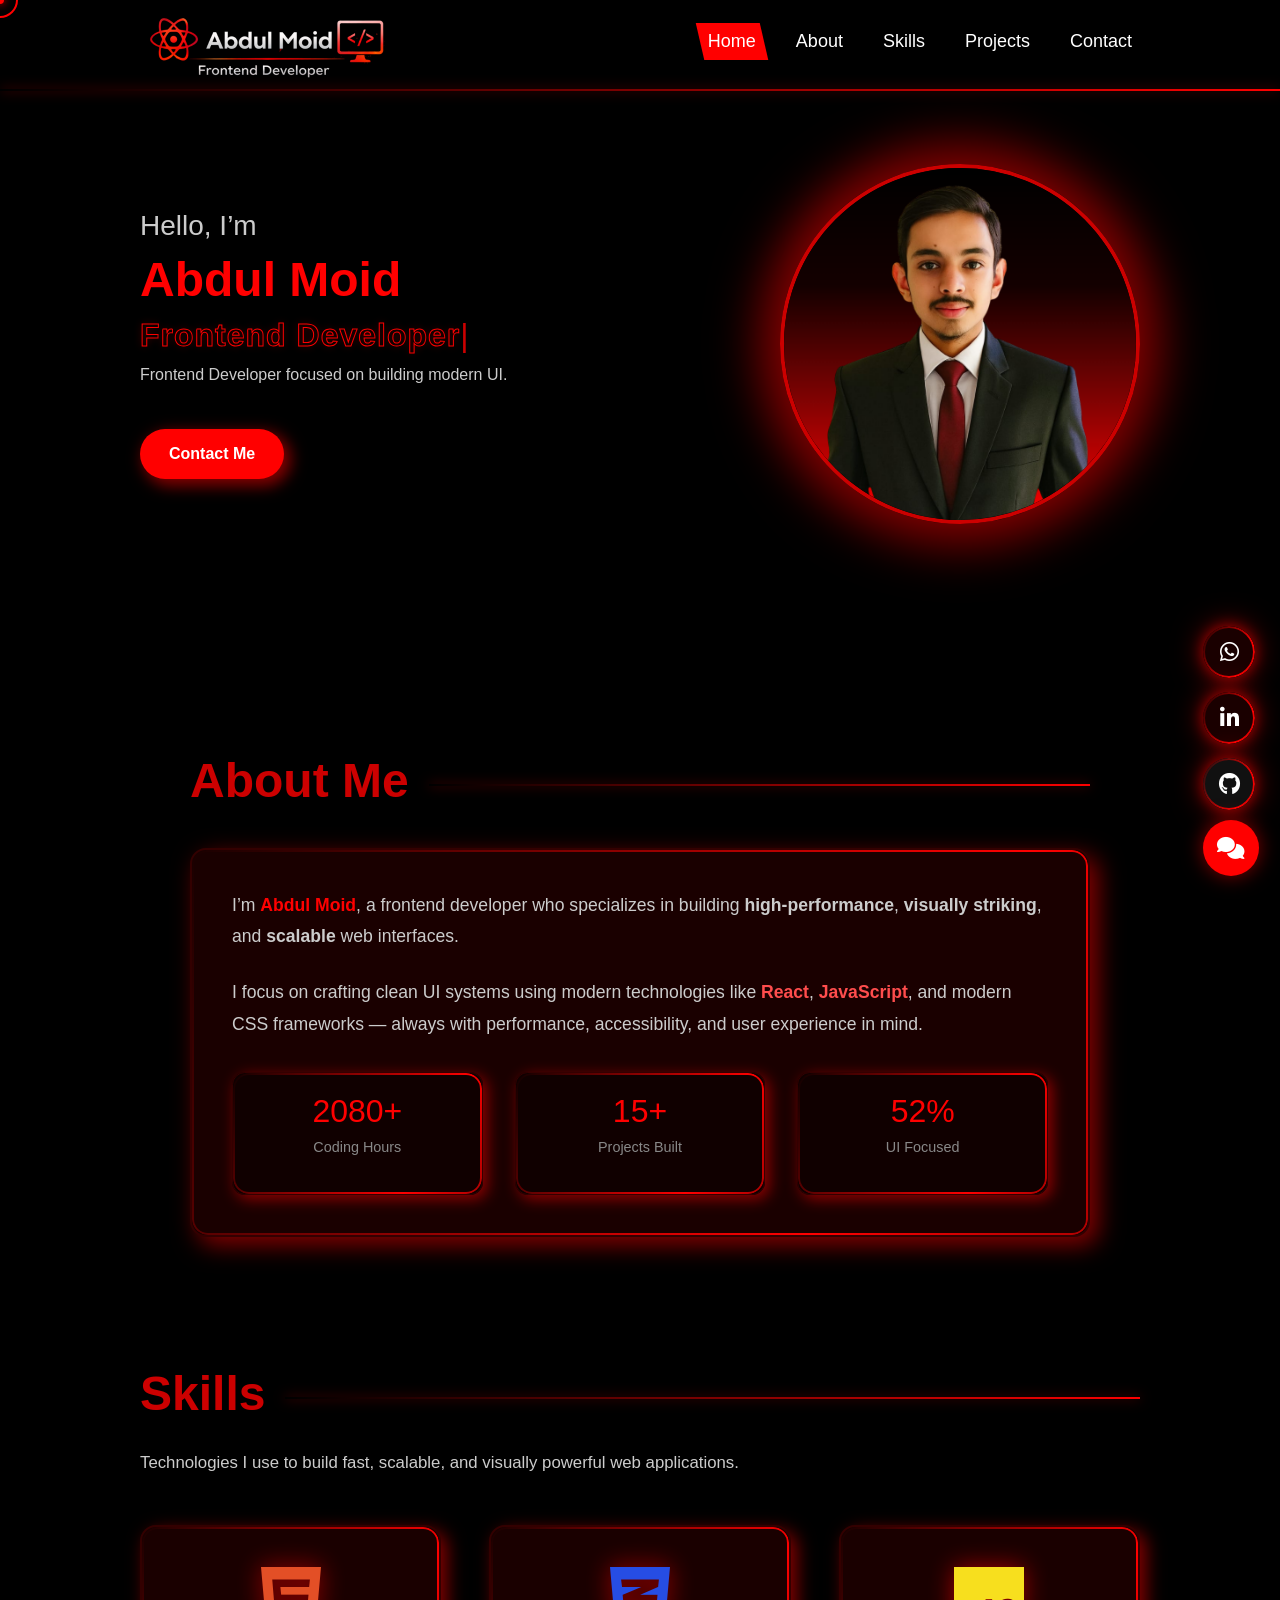
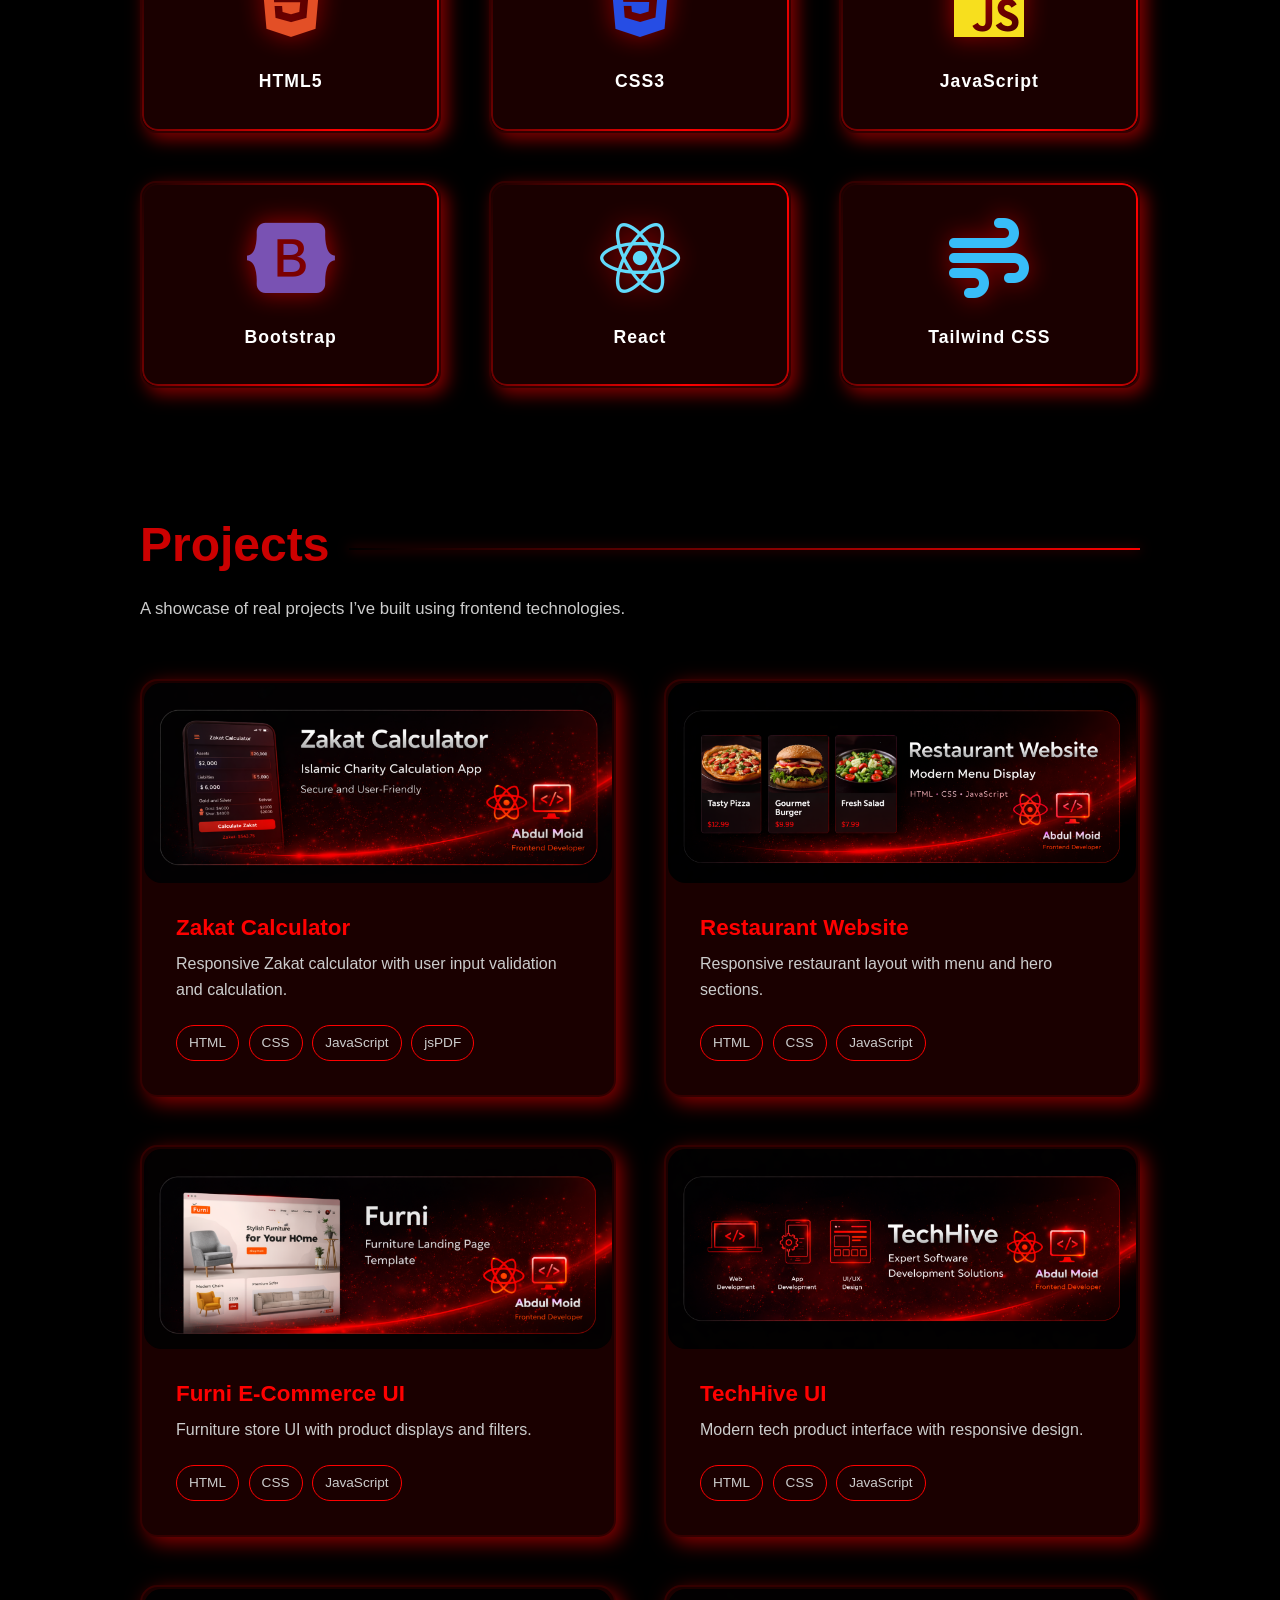
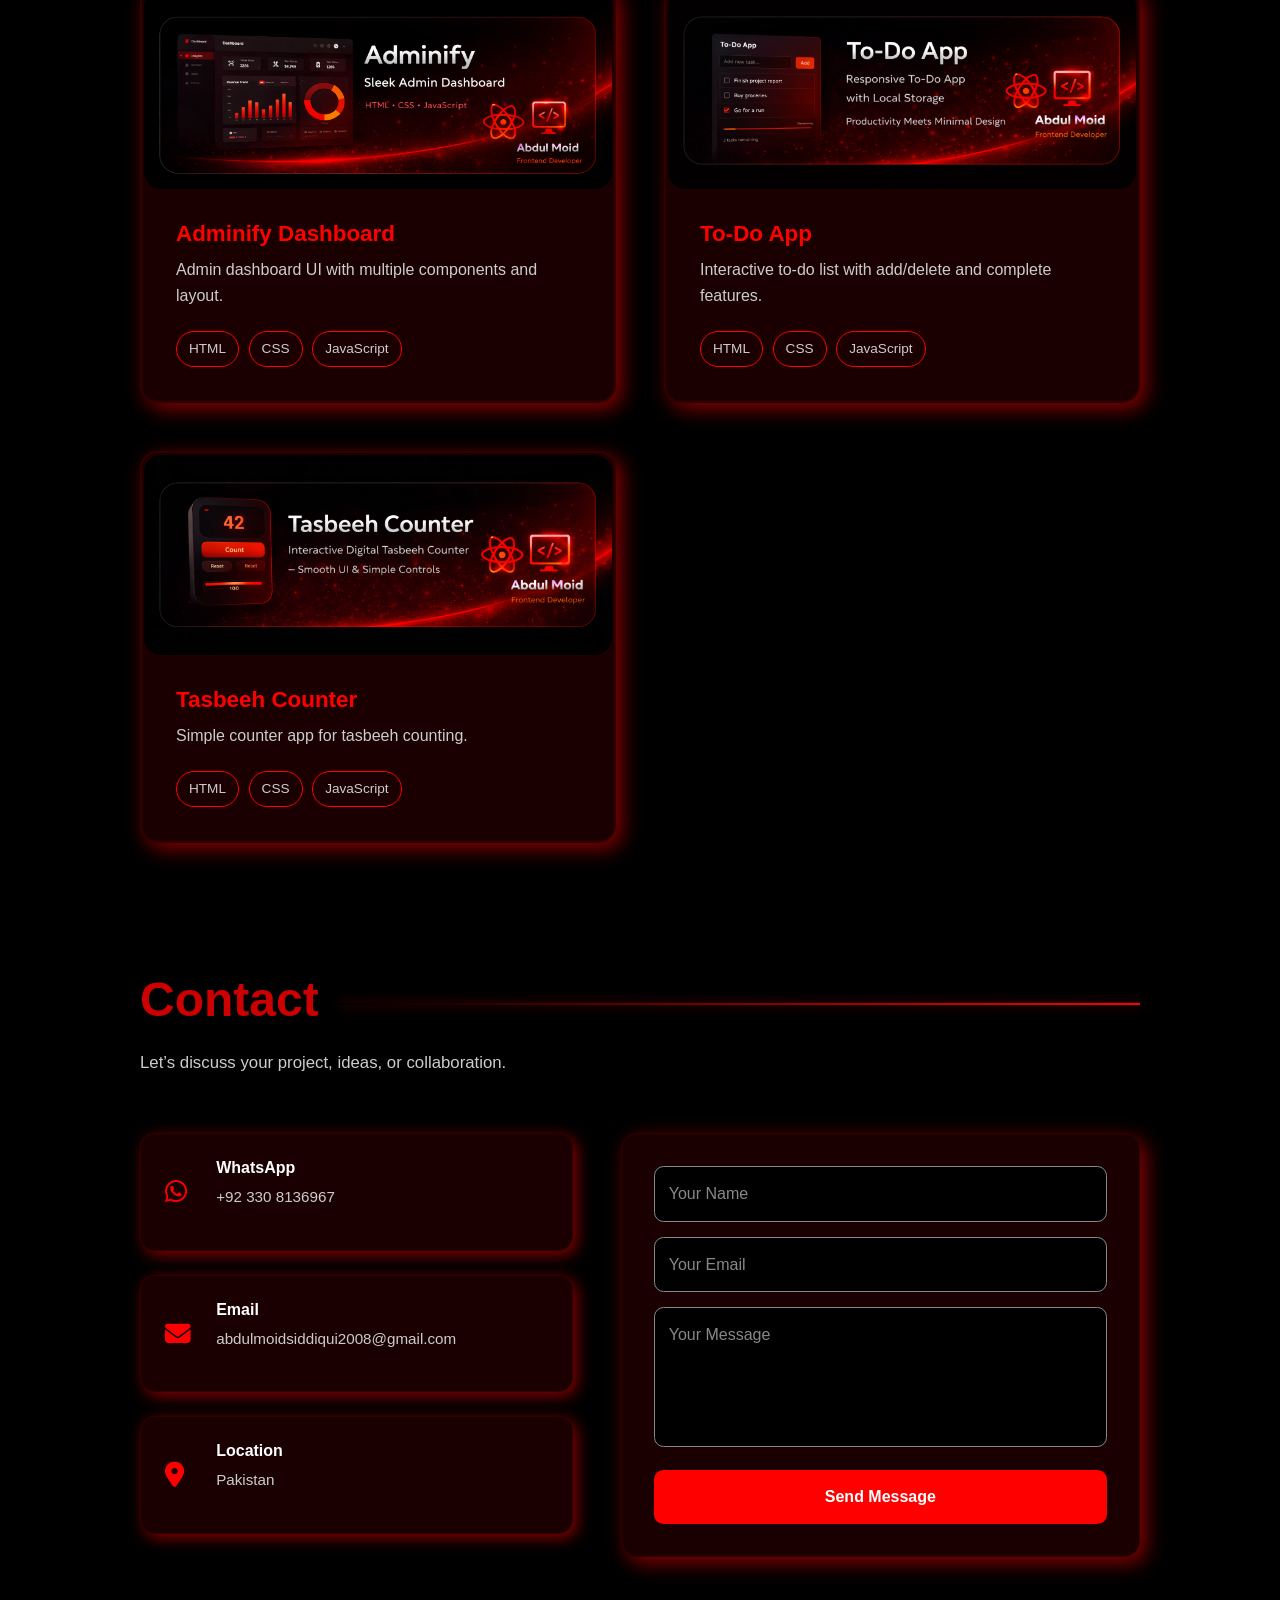
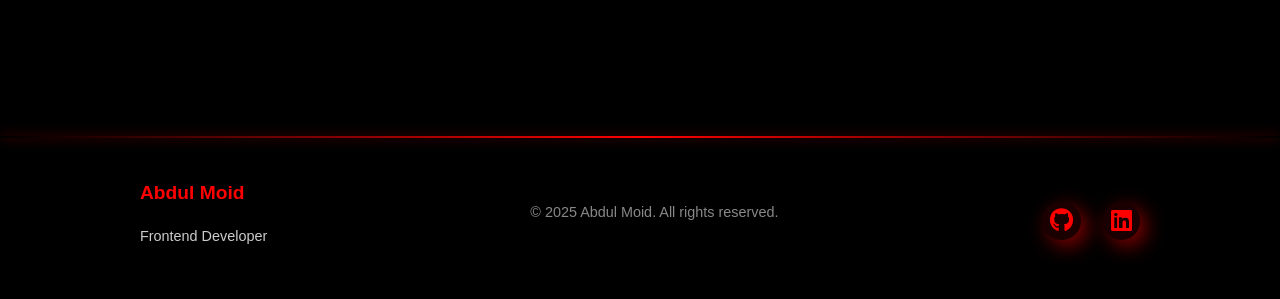
<file: index.html>
<!DOCTYPE html>
<html lang="en">

<head>
    <meta charset="UTF-8">
    <title>Abdul Moid | Frontend Developer</title>
    <meta name="viewport" content="width=device-width, initial-scale=1.0">

    <!-- Icons -->
    <link rel="stylesheet" href="https://cdnjs.cloudflare.com/ajax/libs/font-awesome/6.5.0/css/all.min.css">
    <!-- Bootstrap -->
    <link href="https://cdn.jsdelivr.net/npm/bootstrap@5.3.8/dist/css/bootstrap.min.css" rel="stylesheet"
        integrity="sha384-sRIl4kxILFvY47J16cr9ZwB07vP4J8+LH7qKQnuqkuIAvNWLzeN8tE5YBujZqJLB" crossorigin="anonymous">
    <link href="https://unpkg.com/aos@2.3.4/dist/aos.css" rel="stylesheet">
    <link rel="stylesheet" href="style.css">
    <link rel="shortcut icon" href="./assets/favicon.ico" type="image/x-icon">
</head>

<body>

    <!-- Page Loader -->
        <div id="pageLoader">
            <div class="loader-content">
                <h1 class="loader-name">Abdul Moid</h1>
                <p class="loader-role">Frontend Developer</p>
                <div class="loader-line"></div>

                <div class="loader-dots">
                    <span></span><span></span><span></span>
                </div>

            </div>
        </div>

    
    <header>
        <nav class="navbar navbar-expand-lg">
            <div class="container">

                <!-- LOGO -->
                <a href="#" class="navbar-brand">
                    <div class="logo-container" data-aos="fade-right">
                        <img src="./assets/logo-2.png" alt="logo" class="logo">
                    </div>
                </a>

                <!-- TOGGLER -->
                <button class="navbar-toggler custom-toggler" type="button" data-bs-toggle="collapse"
                    data-bs-target="#navbarSupportedContent" aria-label="Toggle navigation" data-aos="fade-left">
                    <span class="toggler-icon"></span>
                </button>


                <!-- NAV LINKS -->
                <div class="collapse navbar-collapse" id="navbarSupportedContent" data-aos="fade-left">
                    <ul class="navbar-nav ms-auto gap-4 align-items-center">
                        <li class="nav-item"><a class="nav-link" href="#home">Home</a></li>
                        <li class="nav-item"><a class="nav-link" href="#about">About</a></li>
                        <li class="nav-item"><a class="nav-link" href="#skills">Skills</a></li>
                        <li class="nav-item"><a class="nav-link" href="#projects">Projects</a></li>
                        <li class="nav-item"><a class="nav-link" href="#contact">Contact</a></li>
                    </ul>
                </div>

            </div>
        </nav>
        <div class="header-divider"></div>
    </header>

    <!-- Floating Social Stack -->
    <div class="social-float">

        <!-- WhatsApp -->
        <a href="https://wa.me/923308136967?text=Hi%20Abdul%20Moid%2C%20I%20visited%20your%20portfolio%20and%20would%20like%20to%20connect."
            class="social-btn whatsapp" target="_blank" aria-label="Chat on WhatsApp">

            <i class="fab fa-whatsapp"></i>
        </a>

        <!-- LinkedIn -->
        <a href="https://www.linkedin.com/in/abdulmoidsiddiqui" class="social-btn linkedin" target="_blank"
            aria-label="LinkedIn Profile">

            <i class="fab fa-linkedin-in"></i>
        </a>

        <!-- GitHub -->
        <a href="https://github.com/AbdulMoid-20" class="social-btn github" target="_blank" aria-label="GitHub Profile">

            <i class="fab fa-github"></i>
        </a>

    </div>

    <!-- Chat Bot Button -->
    <div class="chatbot-toggle" id="chatToggle">
        <i class="fas fa-comments"></i>
    </div>

    <!-- Chat Bot Window -->
    <div class="chatbot-window" id="chatWindow">
        <div class="chatbot-header">
            <span>Portfolio Assistant</span>
            <button id="chatClose">&times;</button>
        </div>

        <div class="chatbot-messages" id="chatMessages">
            <div class="bot-message">
                👋 Hi! I’m Abdul Moid’s portfolio assistant.
                How can I help you?
            </div>
        </div>

        <div class="chatbot-input">
            <input type="text" id="chatInput" placeholder="Ask about projects, skills..." />
            <button id="chatSend">
                <i class="fas fa-paper-plane"></i>
            </button>
        </div>
    </div>


    <!-- Hero -->
    <section id="home" class="section hero">
        <div class="container hero-wrapper">

            <div class="hero-content" data-aos="fade-right">
                <h3>Hello, I’m</h3>
                <h1>Abdul Moid</h1>
                <h2><span id="typewriter" class="typewriter-text"></span><span class="cursor">|</span></h2>
                <p>Frontend Developer focused on building modern UI.</p>
                <a href="#contact" class="btn">Contact Me</a>
            </div>

            <div class="hero-image" data-aos="fade-left">
                <img src="./assets/profile-new.png" alt="">
            </div>

        </div>
    </section>


    <!-- About -->
    <section id="about" class="about-section">
        <div class="container">

            <div class="about-wrapper">

                <div class="about-header" data-aos="fade-up">
                    <h2>About Me</h2>
                    <span class="section-line"></span>
                </div>

                <div class="about-card" data-aos="zoom-in">
                    <p class="about-text">
                        I’m <span class="highlight">Abdul Moid</span>, a frontend developer who specializes in
                        building <strong>high-performance</strong>, <strong>visually striking</strong>, and
                        <strong>scalable</strong> web interfaces.
                    </p>

                    <p class="about-text">
                        I focus on crafting clean UI systems using modern technologies like
                        <span class="tech">React</span>,
                        <span class="tech">JavaScript</span>,
                        and modern CSS frameworks — always with performance, accessibility,
                        and user experience in mind.
                    </p>

                    <div class="about-stats" id="aboutStats">

                        <div class="stat" data-aos="fade-up" data-aos-delay="0">
                            <h3 id="codingHours" data-target="0">0+</h3>
                            <p>Coding Hours</p>
                        </div>

                        <div class="stat" data-aos="fade-up" data-aos-delay="150">
                            <h3 data-target="15">0+</h3>
                            <p>Projects Built</p>
                        </div>

                        <div class="stat" data-aos="fade-up" data-aos-delay="300">
                            <h3 data-target="100">0%</h3>
                            <p>UI Focused</p>
                        </div>

                    </div>

                </div>

            </div>

        </div>
    </section>


    <!-- Skills -->
    <section id="skills" class="skills-section">
        <div class="container">

            <div class="skills-header" data-aos="fade-up">
                <h2>Skills</h2>
                <span class="section-line"></span>
            </div>

            <p class="skills-intro">
                Technologies I use to build fast, scalable, and visually
                powerful web applications.
            </p>

            <div class="skills-grid">

                <div class="skill" data-aos="zoom-in" data-aos-delay="0">
                    <i class="fab fa-html5 html"></i>
                    <span>HTML5</span>
                </div>

                <div class="skill" data-aos="zoom-in" data-aos-delay="100">
                    <i class="fab fa-css3-alt css"></i>
                    <span>CSS3</span>
                </div>

                <div class="skill" data-aos="zoom-in" data-aos-delay="200">
                    <i class="fab fa-js js"></i>
                    <span>JavaScript</span>
                </div>

                <div class="skill" data-aos="zoom-in" data-aos-delay="300">
                    <i class="fab fa-bootstrap bootstrap"></i>
                    <span>Bootstrap</span>
                </div>

                <div class="skill" data-aos="zoom-in" data-aos-delay="400">
                    <i class="fab fa-react react"></i>
                    <span>React</span>
                </div>

                <div class="skill" data-aos="zoom-in" data-aos-delay="500">
                    <i class="fas fa-wind tailwind"></i>
                    <span>Tailwind CSS</span>
                </div>

            </div>

        </div>
    </section>


    <!-- Projects -->
    <section id="projects" class="projects-section">
        <div class="container">

            <div class="section-header-line">
                <h2>Projects</h2>
                <span class="section-line"></span>
            </div>

            <p class="section-subtitle">
                A showcase of real projects I’ve built using frontend technologies.
            </p>

            <div class="projects-grid">

                <!-- Zakat Calculator -->
                <div class="project-card reveal" data-title="Zakat Calculator"
                    data-long="A responsive Zakat calculator built with HTML, CSS and JavaScript. It calculates Zakat based on user inputs."
                    data-tech="HTML,CSS,JavaScript" data-live="https://abdulmoid-20.github.io/Zakat-Calculator"
                    data-code="https://github.com/AbdulMoid-20/Zakat-Calculator.git" data-aos="fade-up" data-aos-delay="0">
                
                    <div class="project-image">
                        <img src="./assets/zakat.png" alt="Zakat Calculator">
                        <div class="project-overlay"><span>View Details</span></div>
                    </div>
                
                    <div class="project-content">
                        <h3>Zakat Calculator</h3>
                        <p>Responsive Zakat calculator with user input validation and calculation.</p>
                        <div class="project-tech">
                            <span>HTML</span><span>CSS</span><span>JavaScript</span><span>jsPDF</span>
                        </div>
                    </div>
                </div>
                
                <!-- Restaurant Website -->
                <div class="project-card reveal" data-title="Restaurant Website"
                    data-long="A responsive restaurant website built with HTML, CSS and JavaScript. It features a menu, hero section, and responsive layout."
                    data-tech="HTML,CSS,JavaScript" data-live="https://abdulmoid-20.github.io/Restaurant"
                    data-code="https://github.com/AbdulMoid-20/Resturant.git" data-aos="fade-up" data-aos-delay="0">

                    <div class="project-image">
                        <img src="./assets/resturant.png" alt="Restaurant Website">
                        <div class="project-overlay"><span>View Details</span></div>
                    </div>

                    <div class="project-content">
                        <h3>Restaurant Website</h3>
                        <p>Responsive restaurant layout with menu and hero sections.</p>
                        <div class="project-tech">
                            <span>HTML</span><span>CSS</span><span>JavaScript</span>
                        </div>
                    </div>
                </div>

                <!-- Furni Website -->
                <div class="project-card reveal" data-title="Furni E-Commerce UI"
                    data-long="A furniture store frontend UI built with HTML, CSS and JavaScript. Includes product listings, filters, and responsive design."
                    data-tech="HTML,CSS,JavaScript" data-live="https://abdulmoid-20.github.io/Furni"
                    data-code="https://github.com/AbdulMoid-20/Furni.git" data-aos="fade-up" data-aos-delay="120">

                    <div class="project-image">
                        <img src="assets/furni.png" alt="Furni Website">
                        <div class="project-overlay"><span>View Details</span></div>
                    </div>

                    <div class="project-content">
                        <h3>Furni E-Commerce UI</h3>
                        <p>Furniture store UI with product displays and filters.</p>
                        <div class="project-tech">
                            <span>HTML</span><span>CSS</span><span>JavaScript</span>
                        </div>
                    </div>
                </div>

                <!-- TechHive -->
                <div class="project-card reveal" data-title="TechHive"
                    data-long="A modern tech product UI showcasing responsive design and interactive elements built with modern frontend tools."
                    data-tech="HTML,CSS,JavaScript" data-live="https://abdulmoid-20.github.io/TechHive"
                    data-code="https://github.com/AbdulMoid-20/TechHive.git" data-aos="fade-up" data-aos-delay="240">

                    <div class="project-image">
                        <img src="assets/TechHive software solutions banner.png" alt="TechHive">
                        <div class="project-overlay"><span>View Details</span></div>
                    </div>

                    <div class="project-content">
                        <h3>TechHive UI</h3>
                        <p>Modern tech product interface with responsive design.</p>
                        <div class="project-tech">
                            <span>HTML</span><span>CSS</span><span>JavaScript</span>
                        </div>
                    </div>
                </div>

                <!-- Adminify Dashboard -->
                <div class="project-card reveal" data-title="Adminify Dashboard"
                    data-long="A dashboard UI with stats, cards and charts interface built with HTML, CSS, and JavaScript."
                    data-tech="HTML,CSS,JavaScript" data-live="https://abdulmoid-20.github.io/Adminify"
                    data-code="https://github.com/AbdulMoid-20/Adminify.git" data-aos="fade-up" data-aos-delay="360">

                    <div class="project-image">
                        <img src="assets/adminify.png" alt="Adminify Dashboard">
                        <div class="project-overlay"><span>View Details</span></div>
                    </div>

                    <div class="project-content">
                        <h3>Adminify Dashboard</h3>
                        <p>Admin dashboard UI with multiple components and layout.</p>
                        <div class="project-tech">
                            <span>HTML</span><span>CSS</span><span>JavaScript</span>
                        </div>
                    </div>
                </div>

                <!-- To-Do App -->
                <div class="project-card reveal" data-title="To-Do App"
                    data-long="A functional To-Do list application with add, delete and mark-complete features built using vanilla JavaScript."
                    data-tech="HTML,CSS,JavaScript" data-live="https://abdulmoid-20.github.io/To-Do-App"
                    data-code="https://github.com/AbdulMoid-20/To-Do-App.git" data-aos="fade-up" data-aos-delay="480">

                    <div class="project-image">
                        <img src="assets/todo.png" alt="To-Do App">
                        <div class="project-overlay"><span>View Details</span></div>
                    </div>

                    <div class="project-content">
                        <h3>To-Do App</h3>
                        <p>Interactive to-do list with add/delete and complete features.</p>
                        <div class="project-tech">
                            <span>HTML</span><span>CSS</span><span>JavaScript</span>
                        </div>
                    </div>
                </div>

                <!-- Tasbeeh Counter -->
                <div class="project-card reveal" data-title="Tasbeeh Counter"
                    data-long="A digital counter app built to count tasbeeh with simple controls and UI."
                    data-tech="HTML,CSS,JavaScript" data-live="https://abdulmoid-20.github.io/Tasbeeh-Counter"
                    data-code="https://github.com/AbdulMoid-20/Tasbeeh-Counter.git" data-aos="fade-up"
                    data-aos-delay="480">

                    <div class="project-image">
                        <img src="assets/tasbeeh.png" alt="Tasbeeh Counter">
                        <div class="project-overlay"><span>View Details</span></div>
                    </div>

                    <div class="project-content">
                        <h3>Tasbeeh Counter</h3>
                        <p>Simple counter app for tasbeeh counting.</p>
                        <div class="project-tech">
                            <span>HTML</span><span>CSS</span><span>JavaScript</span>
                        </div>
                    </div>
                </div>

                <!-- CodeBattle -->
                <!-- <div class="project-card reveal" data-title="CodeBattle"
                    data-long="A JavaScript battle game with interactive UI and logic built using core JavaScript."
                    data-tech="HTML,CSS,JavaScript" data-live="https://abdulmoid-20.github.io/CodeBattle/"
                    data-code="https://github.com/AbdulMoid-20/CodeBattle.git">

                    <div class="project-image">
                        <img src="assets/codebattle.png" alt="CodeBattle">
                        <div class="project-overlay"><span>View Details</span></div>
                    </div>

                    <div class="project-content">
                        <h3>CodeBattle</h3>
                        <p>Interactive JavaScript battle game UI.</p>
                        <div class="project-tech">
                            <span>HTML</span><span>CSS</span><span>JavaScript</span>
                        </div>
                    </div>
                </div> -->

            </div>

        </div>
    </section>

    <!-- Project Modal -->
    <div class="modal fade" id="projectModal" tabindex="-1">
        <div class="modal-dialog modal-lg modal-dialog-centered">
            <div class="modal-content contact-modal">

                <div class="modal-header">
                    <h5 id="modalTitle"></h5>
                    <button class="btn-close btn-close-white" data-bs-dismiss="modal"></button>
                </div>

                <div class="modal-body">

                    <!-- Project Image Preview -->
                    <div class="modal-image-wrapper">
                        <img id="modalImage" alt="Project Preview">
                    </div>

                    <!-- Animated Content -->
                    <p id="modalDescription" class="modal-line"></p>

                    <div id="modalTech" class="project-tech modal-line"></div>

                    <div class="modal-links modal-line">
                        <a id="modalLive" target="_blank">
                            <i class="fas fa-globe"></i> Live
                        </a>
                        <a id="modalCode" target="_blank">
                            <i class="fas fa-code"></i> Code
                        </a>
                    </div>

                </div>

            </div>
        </div>
    </div>


    <!-- Contact -->
    <section id="contact" class="contact-section">
        <div class="container">

            <!-- Section Header (same as Skills) -->
            <div class="section-header-line" data-aos="fade-up">
                <h2>Contact</h2>
                <span class="section-line"></span>
            </div>

            <p class="section-subtitle">
                Let’s discuss your project, ideas, or collaboration.
            </p>

            <div class="contact-wrapper">

                <!-- Contact Info -->
                <div class="contact-info" data-aos="fade-right">

                    <div class="info-item whatsapp-item" onclick="openWhatsApp()" title="Chat on WhatsApp">

                        <i class="fab fa-whatsapp"></i>

                        <div class="info-text">
                            <h4>WhatsApp</h4>
                            <p>+92 330 8136967</p>
                        </div>

                    </div>

                    <div class="info-item email-item reveal" onclick="openEmail()" title="Send Email">

                        <i class="fas fa-envelope"></i>

                        <div class="info-text">
                            <h4>Email</h4>
                            <p id="emailText">abdulmoidsiddiqui2008@gmail.com</p>
                        </div>

                    </div>

                    <div class="info-item">
                        <i class="fas fa-location-dot"></i>
                        <div class="info-text">
                            <h4>Location</h4>
                            <p>Pakistan</p>
                        </div>
                    </div>

                </div>

                <!-- Contact Form -->
                <form id="contactForm" class="contact-form" data-aos="zoom-in">
                    <input type="text" id="name" placeholder="Your Name">
                    <input type="email" id="email" placeholder="Your Email">
                    <textarea id="message" placeholder="Your Message"></textarea>
                    <button type="submit">Send Message</button>
                </form>

            </div>

        </div>
    </section>

    <!-- Send Success Modal -->
    <div class="modal fade" id="sendModal" tabindex="-1" aria-hidden="true">
        <div class="modal-dialog modal-dialog-centered">
            <div class="modal-content contact-modal">

                <div class="modal-header">
                    <h5 class="modal-title">Message Sent</h5>
                    <button type="button" class="btn-close btn-close-white" data-bs-dismiss="modal"></button>
                </div>

                <div class="modal-body">
                    <p>
                        Thank you for reaching out!
                        I’ll get back to you as soon as possible.
                    </p>
                </div>

                <div class="modal-footer">
                    <button type="button" class="modal-btn" data-bs-dismiss="modal">Close</button>
                </div>

            </div>
        </div>
    </div>


    <footer class="footer">
        <div class="footer-divider"></div>

        <div class="container footer-wrapper">

            <div class="footer-left" data-aos="fade-up">
                <p class="footer-name">Abdul Moid</p>
                <p class="footer-role">Frontend Developer</p>
            </div>

            <div class="footer-center" data-aos="fade-up" data-aos-delay="150">
                <p>© 2025 Abdul Moid. All rights reserved.</p>
            </div>

            <div class="footer-right" data-aos="fade-up" data-aos-delay="300">
                <a href="https://github.com/AbdulMoid-20" target="_blank" aria-label="GitHub">
                    <i class="fab fa-github"></i>
                </a>
                <a href="https://linkedin.com/in/abdulmoidsiddiqui" target="_blank" aria-label="LinkedIn">
                    <i class="fab fa-linkedin"></i>
                </a>
            </div>

        </div>
    </footer>


   


        <script src="https://unpkg.com/aos@2.3.4/dist/aos.js"></script>
        <script src="https://cdn.jsdelivr.net/npm/bootstrap@5.3.8/dist/js/bootstrap.bundle.min.js"></script>
        <script src="script.js"></script>
</body>

</html>
</file>
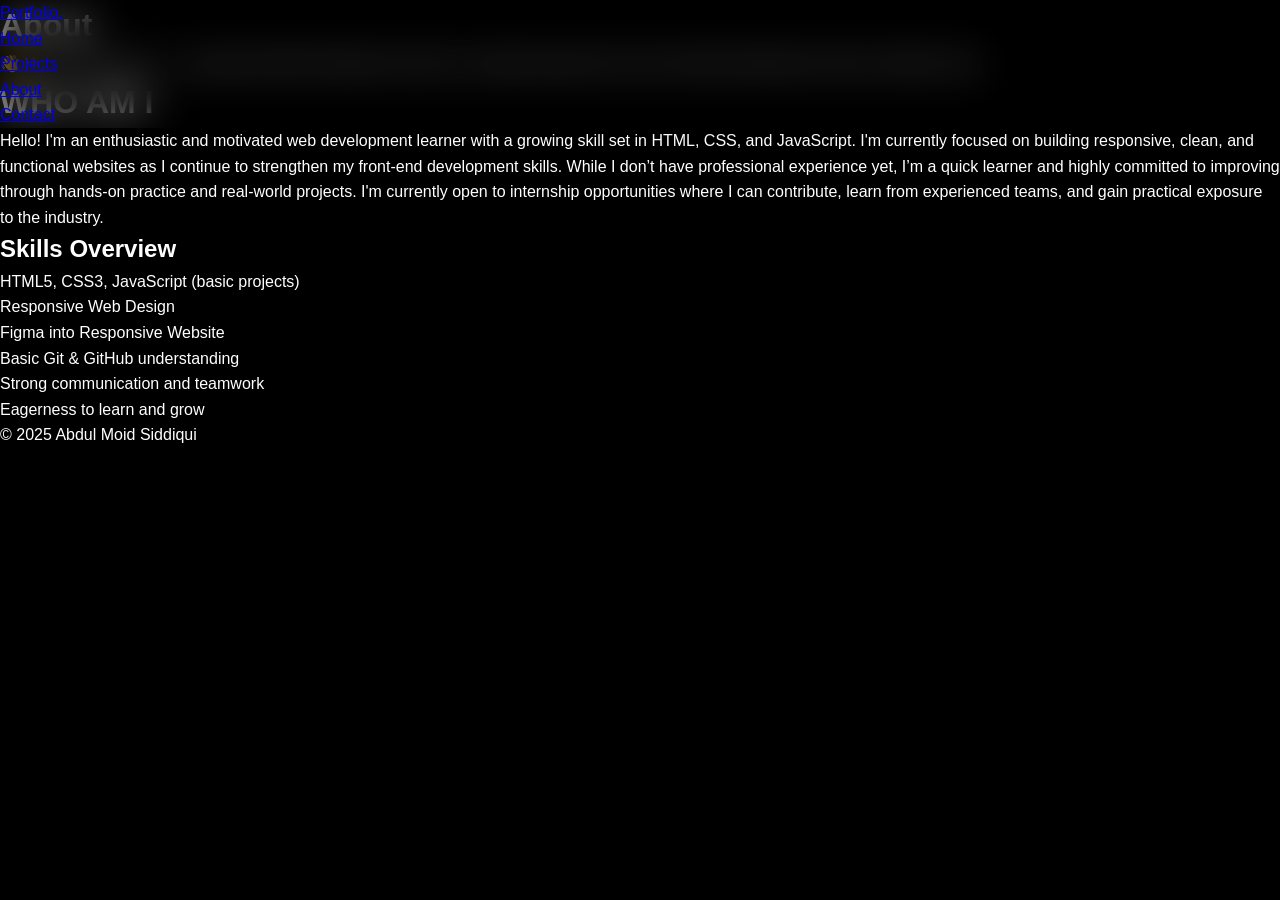
<file: about.html>
<!DOCTYPE html>
<html lang="en">
<head>
    <meta charset="UTF-8">
    <meta name="viewport" content="width=device-width, initial-scale=1.0">
    <title>Abdul Moid</title>
    <link rel="stylesheet" href="style.css">
    <link href='https://unpkg.com/boxicons@2.1.4/css/boxicons.min.css' rel='stylesheet'>
    <link rel="shortcut icon" href="./images/favicon.ico" type="image/x-icon>">
</head>
<body>
    <!-- header start -->
    <header>
        <div class="width-80 row">
            <a href="index.html" class="logo">Portfolio.</a>
            <nav>
                <ul class="row">
                    <li><a href="index.html">Home</a></li>
                    <li><a href="project.html">Projects</a></li>
                    <li><a href="about.html" class="active">About</a></li>
                    <li><a href="contact.html">Contact</a></li>
                </ul>
            </nav>
        </div>
    </header>
    <!-- header end -->

     <!-- about section start -->
    <div class="width-80">
        <h1 class="section-heading">About</h1>
        <p class="section-details">
            👋 Hi, I'm Abdul Moid — a passionate Web Developer focused on creating responsive and user-friendly websites with clean, efficient code.
        </p>
        <div class="line"></div>
        <div class="about">
            <h1>WHO AM I</h1>
            <p>
                Hello! I'm an enthusiastic and motivated web development learner with a growing skill set in HTML, CSS, and JavaScript. I'm currently focused on building responsive, clean, and functional websites as I continue to strengthen my front-end development skills.
                While I don’t have professional experience yet, I’m a quick learner and highly committed to improving through hands-on practice and real-world projects. I'm currently open to internship opportunities where I can contribute, learn from experienced teams, and gain practical exposure to the industry.
                </p>
                <h2>
                    Skills Overview 
                </h2>
                <ul>
                    <li>
                        HTML5, CSS3, JavaScript (basic projects)
                    </li>
                    <li>
                        Responsive Web Design
                    </li>
                    <li>
                        Figma into Responsive Website 
                    </li>
                    <li>
                        Basic Git & GitHub understanding
                    </li>
                    <li>
                        Strong communication and teamwork
                    </li>
                    <li>
                        Eagerness to learn and grow
                    </li>
                </ul>
        </div>
    </div>    
     <!-- about section end-->

     <!-- footer start  -->
    <footer>
        <div class="row width-80">
            <p>© 2025 Abdul Moid Siddiqui</p>
        </div>
    </footer>
    <!-- footer emd  -->

</body>
</html>
</file>
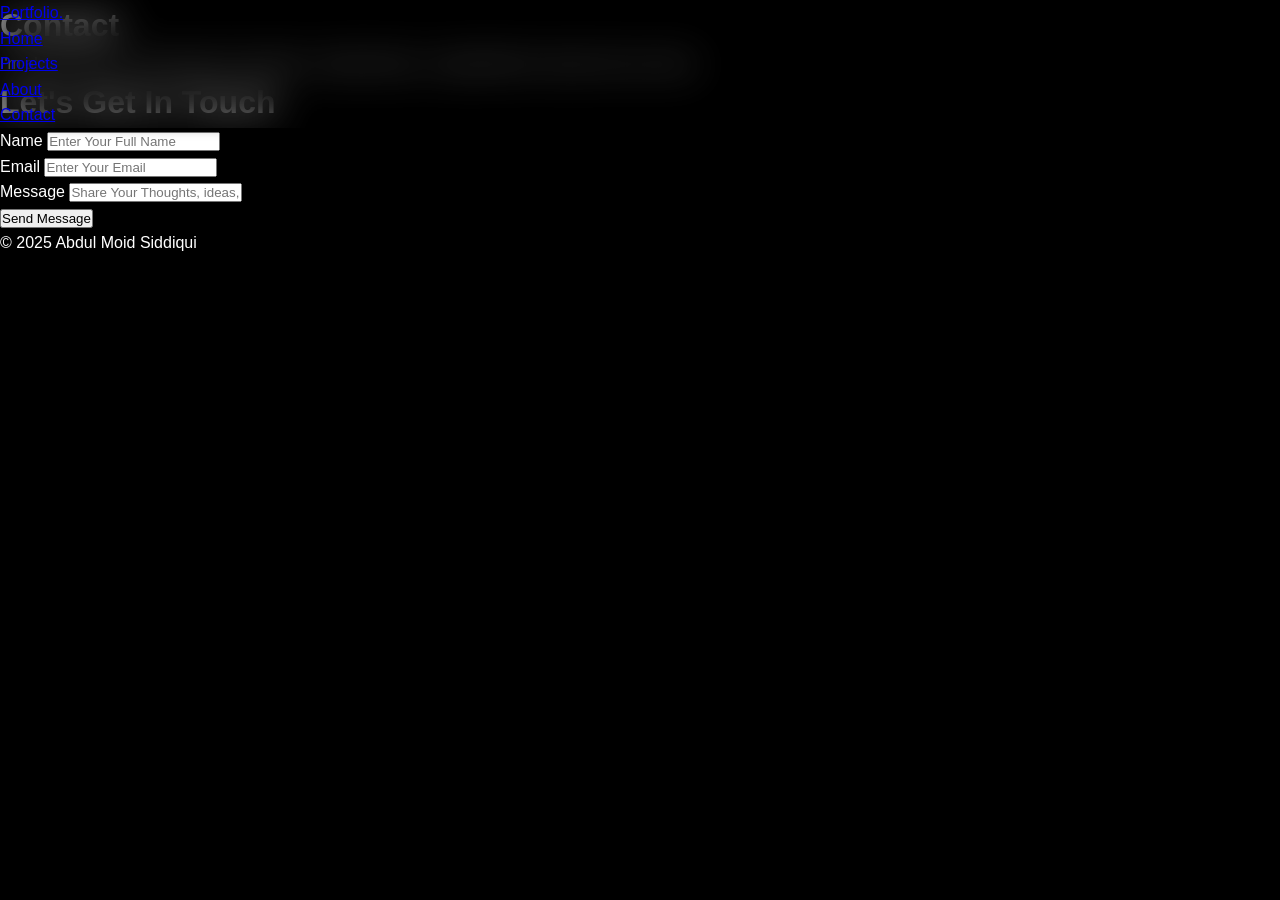
<file: contact.html>
<!DOCTYPE html>
<html lang="en">
<head>
    <meta charset="UTF-8">
    <meta name="viewport" content="width=device-width, initial-scale=1.0">
    <title>Abdul Moid</title>
    <link rel="shortcut icon" href="./images/favicon.ico" type="image/x-icon">
    <link rel="stylesheet" href="style.css">
</head>
<body>
    <!-- header start -->
    <header>
        <div class="width-80 row">
            <a href="index.html" class="logo">Portfolio.</a>
            <nav>
                <ul class="row">
                    <li><a href="index.html">Home</a></li>
                    <li><a href="project.html">Projects</a></li>
                    <li><a href="about.html">About</a></li>
                    <li><a href="contact.html" class="active">Contact</a></li>
                </ul>
            </nav>
        </div>
    </header>
    <!-- header end -->

    <!-- contact section start -->
    <div class="width-80">
        <h1 class="section-heading">Contact</h1>
        <p class="section-details">I'm always open to discussing new projects, creative ideas, or opprtunities to be part of your vision.</p>
        <div class="line"></div>
        <div class="form">
            <form action="" class="signup-form">
                <h1>Let's Get In Touch</h1>
                
                <div class="textbox">
                    <label for="name">Name</label>
                    <input type="text"  id="name" required placeholder="Enter Your Full Name">
                </div>

                <div class="textbox">
                    <label for="email">Email</label>
                    <input type="email" id="email" required placeholder="Enter Your Email">
                </div>

                <div class="textbox">
                    <label for="message">Message</label>
                    <input type="text" id="message" required placeholder="Share Your Thoughts, ideas, or Questions">
                </div>
                <button>Send Message</button>
            </form>
        </div>
    </div>    
    <!-- contact section end -->


    <!-- footer start  -->
    <footer>
        <div class="row width-80">
            <p>© 2025 Abdul Moid Siddiqui</p>
        </div>
    </footer>
    <!-- footer emd  -->
    
</body>
</html>
</file>
<file: style.css>
/* ================================
   THEME VARIABLES — DARK TECH
================================ */
:root {
    --color-bg: #000000;

    --color-surface: rgb(26, 0, 0);

    --color-secondary: rgb(77, 0, 0);

    --color-primary: #ff0000;



    --color-text-primary: #ffffff;
    --color-text-secondary: #cccccc;
    --color-text-muted: #888888;

    --color-hover: #ff3333;
    --color-active: #cc0000;
    --color-focus: #ff4d4d;

    /* Borders & shadows */
    --border-color: #330000;
    --shadow-color: rgba(255, 0, 0, 0.521);
}

/* ================================
   RESET
================================ */
* {
    margin: 0;
    padding: 0;
    box-sizing: border-box;
    font-family: 'Inter', sans-serif;
}

body {
    /* cursor: none; */
    background: var(--color-bg);
    color: var(--color-text-primary);
    line-height: 1.6;
}

.container {
    width: 80vw;
    margin: 0 auto;
}

section {
    padding: 4rem 0;
    scroll-margin-top: 100px;
}

html,
button,
.btn,
a,
body {
    cursor: none;
}




/* ================================
   PAGE LOADER (FRONTEND DEV STYLE)
================================ */

#pageLoader {
    position: fixed;
    inset: 0;
    background: var(--color-bg);
    display: flex;
    align-items: center;
    justify-content: center;
    z-index: 100000;
    transition: opacity 0.6s ease, visibility 1s ease;
}

#pageLoader.hidden {
    opacity: 0;
    visibility: hidden;
}

/* Content */
.loader-content {
    text-align: center;
}

/* Name */
.loader-name {
    font-size: 2.6rem;
    font-weight: 800;
    color: var(--color-primary);
    letter-spacing: 2px;
    margin-bottom: 0.4rem;
}

/* Role */
.loader-role {
    font-size: 1rem;
    color: var(--color-text-secondary);
    letter-spacing: 1px;
    margin-bottom: 1.6rem;
}

/* Animated divider */
.loader-line {
    width: 160px;
    height: 2px;
    margin: 0 auto 1.8rem;
    background: linear-gradient(
        90deg,
        transparent,
        var(--color-primary),
        transparent
    );
    box-shadow: 0 0 12px var(--shadow-color);
    animation: loaderLine 2s infinite;
}

/* Typing dots */
.loader-dots {
    display: flex;
    justify-content: center;
    gap: 10px;
}

.loader-dots span {
    width: 8px;
    height: 8px;
    background: var(--color-primary);
    border-radius: 50%;
    animation: loaderDots 1.2s infinite ease-in-out;
}

.loader-dots span:nth-child(2) {
    animation-delay: 0.15s;
}

.loader-dots span:nth-child(3) {
    animation-delay: 0.3s;
}

/* Animations */
@keyframes loaderLine {
    0% {
        opacity: 0.3;
        transform: scaleX(0.6);
    }
    50% {
        opacity: 1;
        transform: scaleX(1);
    }
    100% {
        opacity: 0.3;
        transform: scaleX(0.6);
    }
}

@keyframes loaderDots {
    0%, 80%, 100% {
        transform: scale(0);
        opacity: 0.4;
    }
    40% {
        transform: scale(1);
        opacity: 1;
    }
}





/* ================================
   Mouse over effects
   ================================ */

/* Lightning spark */
.lightning-spark {
    cursor: none;
    position: fixed;
    width: 12px;
    height: 2px;
    pointer-events: none;
    z-index: 9999;

    background: linear-gradient(90deg,
            rgba(255, 0, 0, 1),
            rgba(255, 0, 0, 0));

    box-shadow:
        0 0 6px rgba(255, 0, 0, 0.9),
        0 0 14px rgba(255, 0, 0, 0.6);

    transform-origin: left center;
    animation: lightningFade 0.4s ease-out forwards;
}

@keyframes lightningFade {
    0% {
        opacity: 1;
        transform: scaleX(1) rotate(var(--angle));
    }

    100% {
        opacity: 0;
        transform: scaleX(2.5) rotate(var(--angle));
    }
}

/* Cursor core */
.cursor-core {
    cursor: none;
    position: fixed;
    width: 10px;
    height: 10px;
    border-radius: 50%;
    background: var(--color-primary);
    pointer-events: none;
    z-index: 10000;

    box-shadow:
        0 0 12px var(--color-primary),
        0 0 24px rgba(255, 0, 0, 0.5);
}

.cursor-core {
    position: fixed;
    width: 8px;
    height: 8px;
    border-radius: 50%;
    background: var(--color-primary);
    pointer-events: none;
    z-index: 10000;
    transform: translate(-50%, -50%);

    box-shadow:
        0 0 10px var(--color-primary);
}

/* Energy ring */
.cursor-ring {
    cursor: none;
    position: fixed;
    width: 36px;
    height: 36px;
    border-radius: 50%;
    border: 2px solid var(--color-primary);
    pointer-events: none;
    z-index: 9999;

    animation: ringPulse 2.5s ease-in-out infinite;
}

@keyframes ringPulse {

    0%,
    100% {
        transform: scale(1);
        opacity: 0.4;
    }

    50% {
        transform: scale(1.3);
        opacity: 0.15;
    }
}

/* ================================
   HEADER / NAVBAR
================================ */

header {
    position: fixed;
    top: 0;
    width: 100%;
    z-index: 1000;
    background: rgba(0, 0, 0, 0.25);
    backdrop-filter: blur(20px) saturate(150%);
    -webkit-backdrop-filter: blur(20px) saturate(150%);
    box-shadow: 0 2px 10px rgba(0, 0, 0, 0.25);
    transition: box-shadow 0.35s ease, background 0.35s ease, padding 0.35s ease;
}

/* ================================
   HEADER SCROLL ANIMATION
================================ */
header.scrolled {
    background: rgba(0, 0, 0, 0.75);
    box-shadow: 0 6px 20px rgba(0, 0, 0, 0.6);
}

header.scrolled .navbar {
    padding: 0.15rem 0;
}

header .logo-container {
    transition: transform 0.35s ease;
}

header.scrolled .logo-container {
    transform: scale(0.9);
}

header.scrolled .header-divider {
    opacity: 0.9;
    box-shadow: 0 0 8px var(--shadow-color);
}

/* Divider */
.header-divider {
    width: 100%;
    height: 2px;
    margin-top: 0.4rem;
    background: linear-gradient(90deg, transparent, var(--color-primary), transparent);
    background-size: 200% 100%;

    box-shadow: 0 0 12px var(--shadow-color);
    animation: glowLine 5s linear infinite;
}

.navbar {
    padding: 0.4rem 0;
    min-height: unset;
}

.navbar-brand {
    padding: 0;
    margin: 0;
    display: flex;
    align-items: center;
}

.logo-container {
    width: 250px;
    height: 70px;
    border-radius: 12px;
    background: rgba(0, 0, 0, 0.25);
    backdrop-filter: blur(16px) saturate(150%);
    -webkit-backdrop-filter: blur(16px) saturate(150%);
    display: flex;
    align-items: center;
    justify-content: center;
}

.logo {
    width: 100%;
    height: auto;
    display: block;
    object-fit: contain;
}

.navbar .nav-item a {
    font-size: 18px;
    color: var(--color-text-primary);
    -webkit-transition: all 0.3s ease-out 0s;
    transition: all 0.3s ease-out 0s;
    padding: 4px 10px;
    position: relative;
}

.navbar .nav-item a::before {
    position: absolute;
    content: '';
    width: 0;
    height: 100%;
    background-color: var(--color-primary);
    left: 110%;
    left: 0;
    bottom: 0;
    -webkit-transition: all 0.3s ease-out 0s;
    transition: all 0.3s ease-out 0s;
    -webkit-transform: skewX(13deg);
    transform: skewX(13deg);
    z-index: -1;
}

.navbar .nav-item:hover>a::before {
    width: 100%;
}

.navbar .nav-item.active>a::before {
    width: 100%;
}

/* ================================
   CUSTOM NAVBAR TOGGLER
================================ */

.custom-toggler {
    border: none;
    background: transparent;
    padding: 10px;
    box-shadow: none;
}

.custom-toggler:focus {
    box-shadow: none;
}

.toggler-icon {
    position: relative;
    width: 26px;
    height: 2px;
    background: var(--color-primary);
    display: block;
    transition: background 0.3s ease;
    box-shadow: 0 0 8px var(--shadow-color);
}

.toggler-icon::before,
.toggler-icon::after {
    content: "";
    position: absolute;
    left: 0;
    width: 26px;
    height: 2px;
    background: var(--color-primary);
    transition: transform 0.35s ease, top 0.35s ease, opacity 0.25s ease;
    box-shadow: 0 0 8px var(--shadow-color);
}

.toggler-icon::before {
    top: -8px;
}

.toggler-icon::after {
    top: 8px;
}

/* ================================
   OPEN STATE → CLOSE ICON (X)
================================ */

.custom-toggler[aria-expanded="true"] .toggler-icon {
    background: transparent;
}

.custom-toggler[aria-expanded="true"] .toggler-icon::before {
    top: 0;
    transform: rotate(45deg);
}

.custom-toggler[aria-expanded="true"] .toggler-icon::after {
    top: 0;
    transform: rotate(-45deg);
}

.custom-toggler:hover .toggler-icon,
.custom-toggler:hover .toggler-icon::before,
.custom-toggler:hover .toggler-icon::after {
    box-shadow:
        0 0 10px var(--color-primary),
        0 0 20px var(--shadow-color);
}




/* ================================
   HERO SECTION
================================ */
.hero {
    margin: 100px 0;
}

.hero .container {
    display: flex;
    align-items: center;
    justify-content: space-between;
}

.hero-content h3 {
    color: var(--color-text-secondary);
}

.hero-content h1 {
    font-size: 3rem;
    font-weight: bold;
    color: var(--color-primary);
}

.hero-content p {
    max-width: 480px;
    color: var(--color-text-secondary);
}

/* ================================
   TYPEWRITER CURSOR
================================ */
.cursor {
    color: var(--color-active);
    animation: blink .7s infinite;
}

@keyframes blink {
    50% {
        opacity: 0;
    }
}

.typewriter-text {
    font-size: 2rem;
    font-weight: 700;
    letter-spacing: 1px;
}

.typewriter-text span {
    color: transparent;
    /* -webkit-text-stroke: 1px var(--color-secondary); */
    -webkit-text-stroke: 1px var(--color-primary);
    text-shadow: 0 0 8px var(--border-color);
    animation: fillIn 0.35s ease forwards;
    animation-delay: 0.5s;
}

/* Fill animation */
/* @keyframes fillIn {
    from {
        color: transparent;
    }

    to {
        color: var(--color-focus);
    }
} */

.btn {
    display: inline-block;
    margin-top: 25px;
    padding: 12px 28px;
    background: var(--color-primary);
    color: var(--color-text-primary);
    border-radius: 30px;
    text-decoration: none;
    font-weight: 600;
    box-shadow: 5px 5px 15px 2px var(--shadow-color);
    transition: box-shadow 0.3s ease, transform 0.3s ease;
}

.btn:hover {
    background: var(--color-hover);
    box-shadow: 7px 7px 15px 5px var(--shadow-color);
    transform: translateY(-5px) scale(1.1);
}

/* ================================
   PROFILE IMAGE
================================ */
.hero-image img {
    width: 360px;
    height: 360px;
    object-fit: cover;
    border-radius: 50%;
    border: 4px solid var(--color-active);
    box-shadow: 0 0 50px 20px var(--shadow-color);
    animation: float 6s ease-in-out infinite, glowPulse 4s ease-in-out infinite;
}

@keyframes glowPulse {
    0% {
        box-shadow: 0 0 30px 10px var(--shadow-color);
    }

    50% {
        box-shadow: 0 0 70px 30px rgba(255, 0, 0, 0.6);
    }

    100% {
        box-shadow: 0 0 30px 10px var(--shadow-color);
    }
}

@keyframes float {
    0% {
        transform: translateY(0);
    }

    50% {
        transform: translateY(-20px);
    }

    100% {
        transform: translateY(0);
    }
}




/* ================================
   SECTION HEADER (LINE STYLE)
================================ */
.section-header-line {
    display: flex;
    align-items: center;
    gap: 20px;
    margin-bottom: 14px;
}

.section-header-line h2 {
    font-size: 3rem;
    font-weight: bold;
    color: var(--color-active);
    white-space: nowrap;
}

.section-line {
    flex: 1;
    height: 2px;
    background: linear-gradient(90deg,
            var(--color-primary),
            rgba(255, 0, 0, 0.15),
            transparent);
    box-shadow: 0 0 12px var(--shadow-color);
}

.section-subtitle {
    max-width: 650px;
    font-size: 1.05rem;
    color: var(--color-text-secondary);
    margin-bottom: 3.5rem;
}

.section-line {
    flex: 1;
    height: 2px;
    background: linear-gradient(90deg,
            transparent,
            var(--color-primary),
            transparent);
    background-size: 200% 100%;
    box-shadow: 0 0 12px var(--shadow-color);
    animation: glowLine 2.5s linear infinite;
}

@keyframes glowLine {
    0% {
        opacity: 0.4;
        background-position: 0% 50%;
    }

    50% {
        opacity: 1;
        background-position: 100% 50%;
    }

    100% {
        opacity: 0.4;
        background-position: 0% 50%;
    }
}


/* ================================
   ABOUT SECTION
================================ */
.about-section {
    position: relative;
}

.about-wrapper {
    max-width: 900px;
    margin: 0 auto;
}

.about-header {
    display: flex;
    align-items: center;
    gap: 20px;
    margin-bottom: 30px;
}

.about-header h2 {
    font-size: 3rem;
    font-weight: bold;
    color: var(--color-active);
}

.about-line {
    flex: 1;
    height: 2px;
    background: linear-gradient(90deg,
            var(--color-primary),
            transparent);
    box-shadow: 0 0 10px var(--shadow-color);
}

.about-card {
    position: relative;
    overflow: hidden;
    /* background: linear-gradient(145deg,
            rgba(255, 0, 0, 0.06),
            rgba(0, 0, 0, 0.4)); */
    background: var(--color-surface);
    border: 2px solid var(--border-color);
    border-radius: 1rem;
    padding: 2.5rem;
    box-shadow: 8px 8px 25px var(--shadow-color);
    transition: transform 0.4s ease, box-shadow 0.4s ease;
}

.about-card::before,
.stat::before {
    content: "";
    position: absolute;
    inset: 0;
    padding: 2px;
    border-radius: 1rem;
    background: linear-gradient(120deg,
            transparent,
            var(--color-primary),
            transparent,
            var(--color-focus),
            transparent);
    background-size: 300% 300%;
    animation: borderFlow 6s linear infinite;

    -webkit-mask:
        linear-gradient(#000 0 0) content-box,
        linear-gradient(#000 0 0);
    -webkit-mask-composite: xor;
    mask-composite: exclude;
    pointer-events: none;
}

.about-card::after,
.stat::after {
    content: "";
    position: absolute;
    inset: -2px;
    border-radius: 1rem;
    box-shadow: 0 0 35px rgba(255, 0, 0, 0.25);
    opacity: 0;
    transition: opacity 0.4s ease;
    pointer-events: none;
}

.about-card:hover {
    transform: translateY(-6px);
    box-shadow: 12px 12px 35px var(--shadow-color);
}

.about-text {
    font-size: 1.1rem;
    color: var(--color-text-secondary);
    margin-bottom: 1.5rem;
    line-height: 1.8;
}

.highlight {
    color: var(--color-primary);
    font-weight: 700;
}

.tech {
    color: var(--color-focus);
    font-weight: 600;
}

.about-stats {
    display: grid;
    grid-template-columns: repeat(3, 1fr);
    gap: 2rem;
    margin-top: 2rem;
}


.stat {
    position: relative;
    overflow: hidden;
    text-align: center;
    padding: 1.2rem;
    border: 1px solid var(--border-color);
    border-radius: 0.8rem;
    background: rgba(0, 0, 0, 0.35);
    box-shadow: 4px 4px 15px var(--shadow-color);
    transition: transform 0.3s ease;
}

.stat:hover {
    transform: scale(1.08);
}

.stat h3 {
    font-size: 2rem;
    color: var(--color-primary);
    margin-bottom: 0.3rem;
}

.stat p {
    font-size: 0.9rem;
    color: var(--color-text-muted);
}

@keyframes borderFlow {
    0% {
        background-position: 0% 50%;
    }

    100% {
        background-position: 300% 50%;
    }
}




/* ================================
   SKILLS SECTION 
================================ */
.skills-section {
    position: relative;
}

.skills-header {
    display: flex;
    align-items: center;
    gap: 20px;
    margin-bottom: 20px;
}

.skills-header h2 {
    font-size: 3rem;
    font-weight: bold;
    color: var(--color-active);
}

.skills-line {
    flex: 1;
    height: 2px;
    background: linear-gradient(90deg, var(--color-primary), transparent);
    box-shadow: 0 0 10px var(--shadow-color);
}

.skills-intro {
    max-width: 600px;
    margin-bottom: 3rem;
    color: var(--color-text-secondary);
    font-size: 1.05rem;
}

.skills-grid {
    display: grid;
    grid-template-columns: repeat(auto-fit, minmax(220px, 1fr));
    gap: 3rem;
}

/* Skill Card */
.skill {
    position: relative;
    overflow: hidden;
    /* background: linear-gradient(145deg,
            rgba(255, 0, 0, 0.06),
            rgba(0, 0, 0, 0.5)); */
    background: var(--color-surface);
    border: 2px solid var(--border-color);
    border-radius: 1rem;
    padding: 2.2rem 1rem;
    text-align: center;
    box-shadow: 6px 6px 18px var(--shadow-color);
    transition: transform 0.35s ease, box-shadow 0.35s ease, background 0.35s ease;
}

.skill::before {
    content: "";
    position: absolute;
    inset: 0;
    padding: 2px;
    border-radius: 1rem;
    background: linear-gradient(120deg,
            transparent,
            var(--color-primary),
            transparent,
            var(--color-primary),
            transparent);
    background-size: 300% 300%;
    animation: borderFlow 6s linear infinite;

    -webkit-mask:
        linear-gradient(#000 0 0) content-box,
        linear-gradient(#000 0 0);
    -webkit-mask-composite: xor;
    mask-composite: exclude;
    pointer-events: none;
}

.skill::after {
    content: "";
    position: absolute;
    inset: -2px;
    border-radius: 1rem;
    box-shadow: 0 0 35px rgba(255, 0, 0, 0.25);
    opacity: 0;
    transition: opacity 0.4s ease;
    pointer-events: none;
}

.skill:hover {
    background: var(--color-secondary);
    transform: translateY(-10px) scale(1.08);
    box-shadow: 10px 10px 30px var(--shadow-color);
}

.skill i {
    font-size: 80px;
    margin-bottom: 15px;
    filter: drop-shadow(0 0 12px rgba(255, 0, 0, 0.6));
}

.skill span {
    display: block;
    margin-top: 10px;
    font-size: 1.1rem;
    font-weight: 600;
    letter-spacing: 1px;
    color: var(--color-text-primary);
}

/* Skill Brand Colors */
.html {
    color: #E34F26;
}

.css {
    color: #264DE4;
}

.js {
    color: #F7DF1E;
}

.bootstrap {
    color: #7952B3;
}

.react {
    color: #61DAFB;
}

.tailwind {
    color: #38BDF8;
}




/* ================================
   PROJECTS SECTION
================================ */
.projects-grid {
    display: grid;
    grid-template-columns: repeat(auto-fit, minmax(320px, 1fr));
    gap: 3rem;
}

/* Card */
.project-card {
    position: relative;
    overflow: hidden;
    /* background: linear-gradient(145deg,
            rgba(255, 0, 0, 0.06),
            rgba(0, 0, 0, 0.45)); */
    background-color: var(--color-surface);
    border: 2px solid var(--border-color);
    border-radius: 1.1rem;
    box-shadow: 6px 6px 20px var(--shadow-color);
    transition: transform 0.35s ease, box-shadow 0.35s ease;
    overflow: hidden;
    padding: 2px;
    /* padding: 0.8rem; */
}

.project-card::before {
    content: "";
    position: absolute;
    inset: 0;
    padding: 2px;
    border-radius: 1rem;
    background: linear-gradient(120deg,
            transparent,
            var(--color-primary),
            transparent,
            var(--color-focus),
            transparent);
    background-size: 300% 300%;
    animation: borderFlow 6s linear infinite;

    -webkit-mask:
        linear-gradient(#000 0 0) content-box,
        linear-gradient(#000 0 0);
    -webkit-mask-composite: xor;
    mask-composite: exclude;
    pointer-events: none;
    opacity: 0;
}

.project-card:hover::before {
    opacity: 1;
}

.project-card:hover {
    transform: translateY(-10px);
    box-shadow: 10px 10px 30px var(--shadow-color);
}

.project-image {
    position: relative;
    height: 200px;
    overflow: hidden;
    border-radius: 1.1rem;
}

.project-image img {
    width: 100%;
    height: 100%;
    object-fit: cover;
    transition: transform 0.5s ease;
}

.project-card:hover img {
    transform: scale(1.1);
}

.project-overlay {
    position: absolute;
    inset: 0;
    background: rgba(0, 0, 0, 0.868);
    display: flex;
    align-items: center;
    justify-content: center;
    opacity: 0;
    transition: opacity 0.3s ease;
}

.project-overlay span {
    position: relative;
    overflow: hidden;
    padding: 10px 22px;
    border-radius: 10px;
    color: var(--color-text-secondary);
    font-weight: 600;
}

.project-overlay span::before {
    content: "";
    position: absolute;
    inset: 0;
    padding: 2px;
    border-radius: 1rem;
    background: linear-gradient(120deg,
            transparent,
            var(--color-primary),
            transparent,
            var(--color-focus),
            transparent);
    background-size: 300% 300%;
    animation: borderFlow 6s linear infinite;

    -webkit-mask:
        linear-gradient(#000 0 0) content-box,
        linear-gradient(#000 0 0);
    -webkit-mask-composite: xor;
    mask-composite: exclude;
    pointer-events: none;
}

.project-card:hover .project-overlay {
    opacity: 1;
}

.project-content {
    padding: 2rem;
}

.project-content h3 {
    font-size: 1.4rem;
    color: var(--color-primary);
    font-weight: bold;
    margin-bottom: 0.6rem;
}

.project-content p {
    color: var(--color-text-secondary);
    margin-bottom: 1.4rem;
    line-height: 1.6;
}

.project-tech {
    display: flex;
    gap: 0.6rem;
    flex-wrap: wrap;
}

.project-tech span {
    padding: 6px 12px;
    font-size: 0.85rem;
    border-radius: 20px;
    border: 1.5px solid var(--color-primary);
    /* background: rgba(0, 0, 0, 0.35); */
    background-color: var(--color-surface);
    color: var(--color-text-secondary);
}

/* ================================
   PROJECT MODAL 
================================ */
.contact-modal {
    background: var(--color-surface);
    border: 2px solid var(--border-color);
    border-radius: 1.2rem;
    box-shadow: 0 0 40px var(--shadow-color);
    color: var(--color-text-primary);
    overflow: hidden;
}

/* Header */
.contact-modal .modal-header {
    border-bottom: 1px solid var(--border-color);
    padding: 1.5rem 2rem;
}

.contact-modal .modal-header h5 {
    font-size: 1.6rem;
    font-weight: 700;
    color: var(--color-primary);
    letter-spacing: 0.5px;
}

/* Close button */
.contact-modal .btn-close {
    filter: invert(1);
    opacity: 0.7;
    transition: opacity 0.25s ease, transform 0.25s ease;
}

.contact-modal .btn-close:hover {
    opacity: 1;
    transform: rotate(90deg);
}

/* Body */
.contact-modal .modal-body {
    padding: 2rem;
    background: var(--color-surface);
}

/* Description */
#modalDescription {
    font-size: 1.05rem;
    line-height: 1.8;
    color: var(--color-text-secondary);
    margin-bottom: 2rem;
}

/* Tech stack */
#modalTech {
    display: flex;
    flex-wrap: wrap;
    gap: 0.7rem;
    margin-bottom: 2.2rem;
}

#modalTech span {
    padding: 6px 14px;
    font-size: 0.85rem;
    border-radius: 20px;
    border: 1.5px solid var(--border-color);
    background: rgba(0, 0, 0, 0.4);
    color: var(--color-text-secondary);
    transition: transform 0.25s ease, box-shadow 0.25s ease;
}

#modalTech span:hover {
    transform: translateY(-2px);
    box-shadow: 0 0 10px var(--shadow-color);
}

.modal-links {
    display: flex;
    gap: 1.5rem;
}

.modal-links a {
    position: relative;
    overflow: hidden;
    display: inline-flex;
    align-items: center;
    gap: 10px;
    padding: 12px 22px;
    background: rgba(0, 0, 0, 0.45);
    color: var(--color-primary);
    font-weight: 600;
    text-decoration: none;
    transition:
        transform 0.25s ease,
        box-shadow 0.25s ease,
        background 0.25s ease;
}

.modal-links a::before {
    content: "";
    position: absolute;
    inset: 0;
    padding: 2px;
    border-radius: 1rem;
    background: linear-gradient(120deg,
            transparent,
            var(--color-primary),
            transparent,
            var(--color-focus),
            transparent);
    background-size: 300% 300%;
    animation: borderFlow 6s linear infinite;

    -webkit-mask:
        linear-gradient(#000 0 0) content-box,
        linear-gradient(#000 0 0);
    -webkit-mask-composite: xor;
    mask-composite: exclude;
    pointer-events: none;
}

.modal-links a i {
    font-size: 1rem;
}

.modal-links a:hover {
    background: var(--color-primary);
    color: #fff;
    transform: translateY(-3px);
    box-shadow: 0 0 20px var(--shadow-color);
}

.modal.fade .modal-dialog {
    transform: translateY(30px) scale(0.95);
    transition: transform 0.35s ease, opacity 0.35s ease;
}

.modal.fade.show .modal-dialog {
    transform: translateY(0) scale(1);
}

.modal-image-wrapper {
    width: 100%;
    height: 280px;
    border-radius: 1rem;
    overflow: hidden;
    margin-bottom: 2rem;
    border: 1.5px solid var(--border-color);
    box-shadow: 0 0 25px var(--shadow-color);
}

.modal-image-wrapper img {
    width: 100%;
    height: 100%;
    object-fit: cover;
}

.modal-line {
    opacity: 0;
    transform: translateY(14px);
    animation: modalLineReveal 0.6s ease forwards;
}

.modal-line:nth-of-type(1) {
    animation-delay: 0.15s;
}

.modal-line:nth-of-type(2) {
    animation-delay: 0.3s;
}

.modal-line:nth-of-type(3) {
    animation-delay: 0.45s;
}

@keyframes modalLineReveal {
    to {
        opacity: 1;
        transform: translateY(0);
    }
}




/* ================================
   CONTACT SECTION
================================ */
.contact-section {
    position: relative;
}

.contact-wrapper {
    display: grid;
    grid-template-columns: 1fr 1.2fr;
    gap: 3rem;
    align-items: start;
}

/* Info Cards */
.contact-info {
    display: flex;
    flex-direction: column;
    gap: 1.5rem;
}

.info-item {
    display: flex;
    align-items: center;
    gap: 1.2rem;
    padding: 1.5rem;
    border-radius: 0.9rem;
    border: 1.5px solid var(--border-color);
    /* background: rgba(0, 0, 0, 0.35); */
    background: var(--color-surface);
    box-shadow: 4px 4px 15px var(--shadow-color);
    transition: transform 0.25s ease, box-shadow 0.25s ease;
}

.info-item:hover {
    /* background: var(--color-surface); */
    transform: translateY(-4px);
    box-shadow: 6px 6px 22px var(--shadow-color);
}

.info-item i {
    font-size: 1.6rem;
    color: var(--color-primary);
    min-width: 32px;
}

.info-item h4 {
    font-size: 1rem;
    font-weight: 600;
    color: var(--color-text-primary);
}

.info-item p {
    font-size: 0.95rem;
    color: var(--color-text-secondary);
}

/* Form */
.contact-form {
    /* background: rgba(0, 0, 0, 0.35); */
    background: var(--color-surface);
    border: 1.5px solid var(--border-color);
    border-radius: 1rem;
    padding: 2rem;
    box-shadow: 6px 6px 20px var(--shadow-color);
}

.contact-form input,
.contact-form textarea {
    width: 100%;
    padding: 14px;
    margin-bottom: 15px;
    border-radius: 0.6rem;
    background-color: var(--color-bg);
    border: 1px solid var(--color-text-muted);
    color: var(--color-text-primary);
    outline: none;
    cursor: none;
}

.contact-form input:focus,
.contact-form textarea:focus {
    background: var(--color-secondary);
    border-color: var(--color-active);
    box-shadow: 0 0 10px var(--shadow-color);
}

.contact-form input::placeholder,
.contact-form textarea::placeholder {
    color: var(--color-text-muted);
}

.contact-form textarea {
    resize: none;
    min-height: 140px;
}

.contact-form button {
    width: 100%;
    padding: 14px;
    background: var(--color-primary);
    color: #fff;
    border: none;
    border-radius: 0.6rem;
    font-weight: 600;
    transition: background 0.25s ease, box-shadow 0.25s ease;
}

.contact-form button:hover {
    background: var(--color-hover);
    box-shadow: 0 0 20px var(--shadow-color);
}

#formMessage {
    margin-top: 10px;
    font-size: 0.9rem;
}

/* Responsive */
@media (max-width: 768px) {
    .contact-wrapper {
        grid-template-columns: 1fr;
    }
}

/* ================================
   CONTACT SEND MODAL
================================ */

.contact-modal {
    background: rgba(0, 0, 0, 0.85);
    border: 2px solid var(--border-color);
    border-radius: 1rem;
    box-shadow: 0 0 40px var(--shadow-color);
    color: var(--color-text-primary);
}

.contact-modal .modal-header {
    border-bottom: 1px solid var(--border-color);
}

.contact-modal .modal-title {
    color: var(--color-primary);
    font-weight: 700;
}

.contact-modal .modal-body p {
    color: var(--color-text-secondary);
    line-height: 1.6;
}

.contact-modal .modal-footer {
    border-top: 1px solid var(--border-color);
}

.modal-btn {
    padding: 10px 22px;
    background: var(--color-primary);
    border: none;
    cursor: none;
    border-radius: 0.6rem;
    color: #fff;
    font-weight: 600;
    transition: background 0.25s ease, box-shadow 0.25s ease;
}

.modal-btn:hover {
    background: var(--color-hover);
    box-shadow: 0 0 20px var(--shadow-color);
}




/* ================================
   FLOATING SOCIAL STACK
================================ */
.social-float {
    position: fixed;
    bottom: 90px;
    left: 94%;
    display: flex;
    flex-direction: column;
    gap: 14px;
    z-index: 9999;
}

/* Base button */
.social-btn {
    position: relative;
    overflow: hidden;
    width: 52px;
    height: 52px;
    border-radius: 50%;
    display: flex;
    align-items: center;
    justify-content: center;
    color: var(--color-text-primary);
    text-decoration: none;
    font-size: 22px;
    box-shadow: 0 0 15px rgba(0, 0, 0, 0.4);
    transition:
        transform 0.25s ease,
        box-shadow 0.25s ease;
}

.social-btn::before {
    content: "";
    position: absolute;
    inset: 0;
    padding: 2px;
    border-radius: 50%;
    background: linear-gradient(120deg,
            transparent,
            var(--color-primary),
            transparent,
            var(--color-focus),
            transparent);
    background-size: 300% 300%;
    animation: borderFlow 6s linear infinite;

    -webkit-mask:
        linear-gradient(#000 0 0) content-box,
        linear-gradient(#000 0 0);
    -webkit-mask-composite: xor;
    mask-composite: exclude;
    pointer-events: none;
}

/* WhatsApp */
.social-btn.whatsapp {
    background: var(--color-surface);
    box-shadow:
        0 0 14px var(--shadow-color),
        0 0 30px var(--shadow-color);
}

/* LinkedIn */
.social-btn.linkedin {
    background: var(--color-surface);
    box-shadow:
        0 0 14px var(--shadow-color),
        0 0 30px var(--shadow-color);
}

/* GitHub */
.social-btn.github {
    background: #111;
    box-shadow:
        0 0 14px var(--shadow-color),
        0 0 30px var(--shadow-color);
}

/* Hover */
.social-btn:hover {
    transform: translateY(-4px) scale(1.05);
}




/* ================================
   CHAT BOT
================================ */

.chatbot-toggle {
    position: fixed;
    bottom: 24px;
    left: 94%;
    width: 56px;
    height: 56px;
    border-radius: 50%;
    background: var(--color-primary);
    color: #fff;
    display: flex;
    align-items: center;
    justify-content: center;
    font-size: 22px;
    cursor: pointer;
    z-index: 9999;
    box-shadow: 0 0 20px var(--shadow-color);
    transition: transform 0.25s ease;
}

.chatbot-toggle:hover {
    transform: scale(1.08);
}

/* Chat window */
.chatbot-window {
    position: fixed;
    bottom: 90px;
    right: 24px;
    width: 320px;
    max-height: 420px;
    background: rgba(0, 0, 0, 0.85);
    border: 2px solid var(--border-color);
    border-radius: 1rem;
    display: flex;
    flex-direction: column;
    overflow: hidden;
    z-index: 9999;
    opacity: 0;
    transform: translateY(20px);
    pointer-events: none;
    transition: all 0.3s ease;
}

.chatbot-window.active {
    opacity: 1;
    transform: translateY(0);
    pointer-events: auto;
}

/* Header */
.chatbot-header {
    padding: 14px;
    background: rgba(255, 0, 0, 0.15);
    color: var(--color-primary);
    font-weight: 600;
    display: flex;
    justify-content: space-between;
    align-items: center;
}

.chatbot-header button {
    background: none;
    border: none;
    color: #fff;
    font-size: 22px;
    cursor: pointer;
}

/* Messages */
.chatbot-messages {
    padding: 14px;
    flex: 1;
    overflow-y: auto;
    font-size: 0.9rem;
}

.bot-message,
.user-message {
    margin-bottom: 12px;
    padding: 10px 14px;
    border-radius: 12px;
    max-width: 85%;
    line-height: 1.4;
}

.bot-message {
    background: rgba(255, 0, 0, 0.15);
    color: var(--color-text-secondary);
}

.user-message {
    background: var(--color-primary);
    color: #fff;
    margin-left: auto;
}

/* Input */
.chatbot-input {
    display: flex;
    padding: 10px;
    border-top: 1px solid var(--border-color);
}

.chatbot-input input {
    flex: 1;
    background: transparent;
    border: 1px solid var(--border-color);
    border-radius: 20px;
    padding: 8px 12px;
    color: #fff;
    outline: none;
}

.chatbot-input button {
    margin-left: 8px;
    background: var(--color-primary);
    border: none;
    color: #fff;
    border-radius: 50%;
    width: 36px;
    height: 36px;
    cursor: pointer;
}




/* ================================
   FOOTER
================================ */
.footer {
    background: rgba(0, 0, 0, 0.6);
    /* border-top: 2px solid var(--border-color); */
    padding: 2.2rem 0;
    margin-top: 5rem;
}

.footer-wrapper {
    display: flex;
    justify-content: space-between;
    align-items: center;
    gap: 2rem;
}

.footer-name {
    font-size: 1.2rem;
    font-weight: 700;
    color: var(--color-primary);
}

.footer-role {
    font-size: 0.9rem;
    color: var(--color-text-secondary);
}

.footer-center p {
    font-size: 0.9rem;
    color: var(--color-text-muted);
}

.footer-right {
    display: flex;
    gap: 1.4rem;
}

.footer-right a {
    font-size: 0.9rem;
    color: var(--color-text-secondary);
    text-decoration: none;
    position: relative;
    transition: color 0.25s ease;
}

.footer-right a::after {
    content: '';
    position: absolute;
    left: 0;
    bottom: -4px;
    width: 0;
    height: 2px;
    background: var(--color-primary);
    transition: width 0.25s ease;
}

.footer-right a:hover {
    color: var(--color-primary);
}

.footer-right a:hover::after {
    width: 100%;
}

/* ================================
   FOOTER DIVIDER (ANIMATED)
================================ */
.footer-divider {
    width: 100%;
    height: 2px;
    background: linear-gradient(90deg,
            transparent,
            var(--color-primary),
            transparent);
    box-shadow: 0 0 12px var(--shadow-color);
    animation: dividerGlow 3s linear infinite;
    margin-bottom: 2.5rem;
}

@keyframes dividerGlow {
    0% {
        opacity: 0.4;
        background-position: 0% 50%;
    }

    50% {
        opacity: 1;
        background-position: 100% 50%;
    }

    100% {
        opacity: 0.4;
        background-position: 0% 50%;
    }
}

/* ================================
   FOOTER SOCIAL ICONS
================================ */
.footer-right a {
    font-size: 1.5rem;
    color: var(--color-primary);
    border-radius: 50%;
    padding: 0px 8px;
    background: var(--color-surface);
    box-shadow: 6px 6px 20px var(--shadow-color);
    transition: color 0.25s ease, transform 0.25s ease;
}

.footer-right a:hover {
    color: var(--color-primary);
    transform: translateY(-3px);
}




/* =====================================
   GLOBAL RESPONSIVE FIXES
===================================== */

/* Container scaling */
@media (max-width: 1200px) {
    .container {
        width: 90vw;
    }
}

@media (max-width: 768px) {
    .container {
        width: 94vw;
    }
}

/* Disable custom cursor on mobile (important) */
@media (hover: none) {

    body,
    a,
    button,
    .btn {
        cursor: auto !important;
    }

    .cursor-core,
    .cursor-ring,
    .lightning-spark {
        display: none !important;
    }
}

/* =====================================
   HEADER / NAVBAR
===================================== */

@media (max-width: 991px) {
    .logo-container {
        width: 180px;
        height: 55px;
    }

    .navbar-nav {
        border-radius: 1rem;
        padding: 1.5rem;
        margin-top: 1rem;
        gap: 1.2rem !important;
        text-align: center;
    }

    .navbar .nav-item a {
        font-size: 1rem;
    }
}

/* =====================================
   HERO SECTION
===================================== */

@media (max-width: 991px) {
    .hero {
        margin: 120px 0 60px;
    }

    .hero .container {
        flex-direction: column-reverse;
        text-align: center;
        gap: 3rem;
    }

    .hero-content p {
        margin: 0 auto;
    }
}

@media (max-width: 576px) {
    .hero-content h1 {
        font-size: 2.1rem;
    }

    .typewriter-text {
        font-size: 2rem;
    }

    .hero-image img {
        width: 260px;
        height: 260px;
    }
}

/* =====================================
   SECTION HEADERS
===================================== */

@media (max-width: 768px) {

    .section-header-line h2,
    .about-header h2,
    .skills-header h2 {
        font-size: 2.2rem;
    }
}

/* =====================================
   ABOUT SECTION
===================================== */

@media (max-width: 768px) {
    .about-card {
        padding: 2rem 1.5rem;
    }

    .about-stats {
        grid-template-columns: 1fr;
    }
}

/* =====================================
   SKILLS SECTION
===================================== */

@media (max-width: 576px) {
    .skills-grid {
        gap: 2rem;
    }

    .skill i {
        font-size: 64px;
    }
}

/* =====================================
   PROJECTS SECTION
===================================== */

@media (max-width: 576px) {
    .projects-grid {
        grid-template-columns: 1fr;
    }

    .project-content {
        padding: 1.6rem;
    }
}

/* =====================================
   CONTACT SECTION
===================================== */

@media (max-width: 768px) {
    .contact-wrapper {
        gap: 2rem;
    }

    .contact-form {
        padding: 1.6rem;
    }
}

/* =====================================
   FLOATING UI (SOCIAL + CHATBOT)
===================================== */

@media (max-width: 576px) {
    .social-float {
        bottom: 77px;
        left: 84%;
        gap: 10px;
        float: left;
    }

    .chatbot-toggle {
        bottom: 18px;
        left: 84%;
        width: 48px;
        height: 48px;
        font-size: 18px;
    }

    .chatbot-window {
        right: 10px;
        width: calc(100vw - 20px);
        max-height: 70vh;
    }
}

/* =====================================
   FOOTER
===================================== */

@media (max-width: 768px) {
    .footer {
        padding: 2rem 1rem;
    }

    .footer-wrapper {
        flex-direction: column;
        text-align: center;
        gap: 1.5rem;
    }

    .footer-name {
        font-size: 1.1rem;
    }
}
</file>
